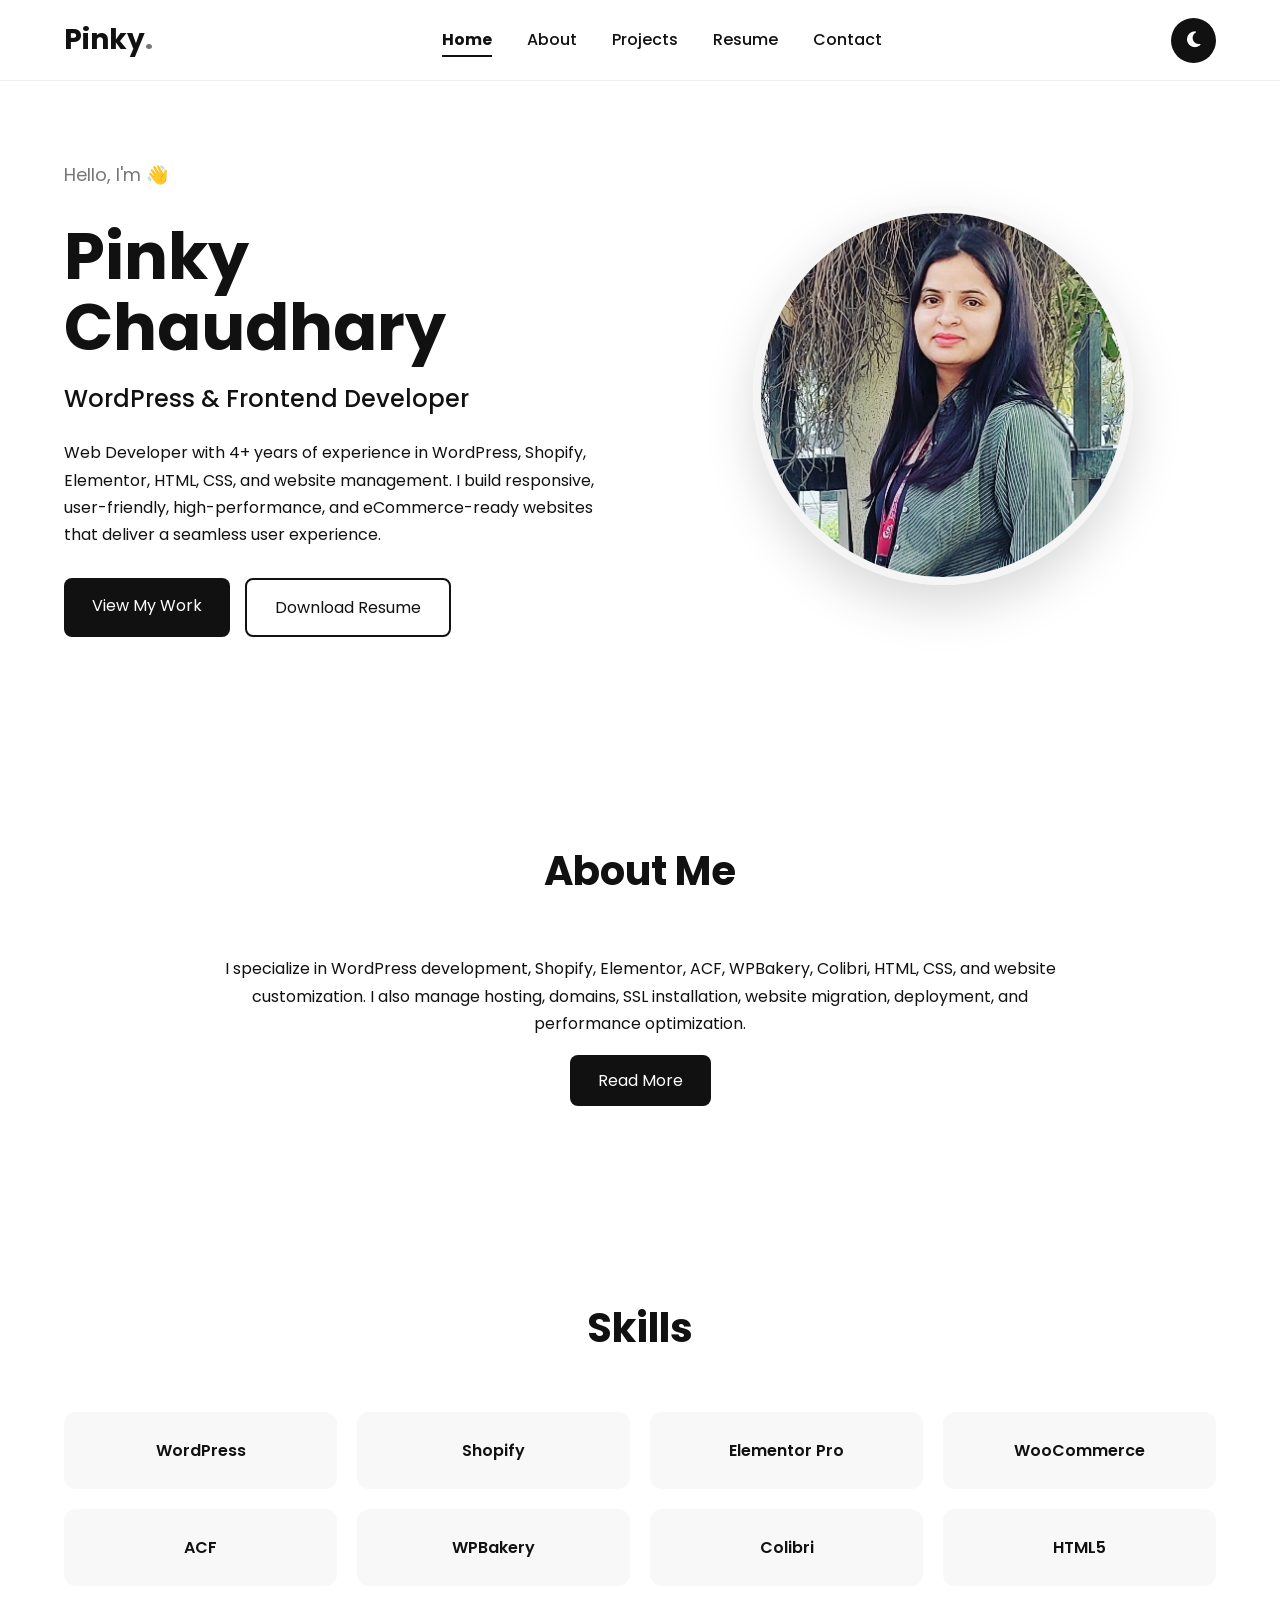
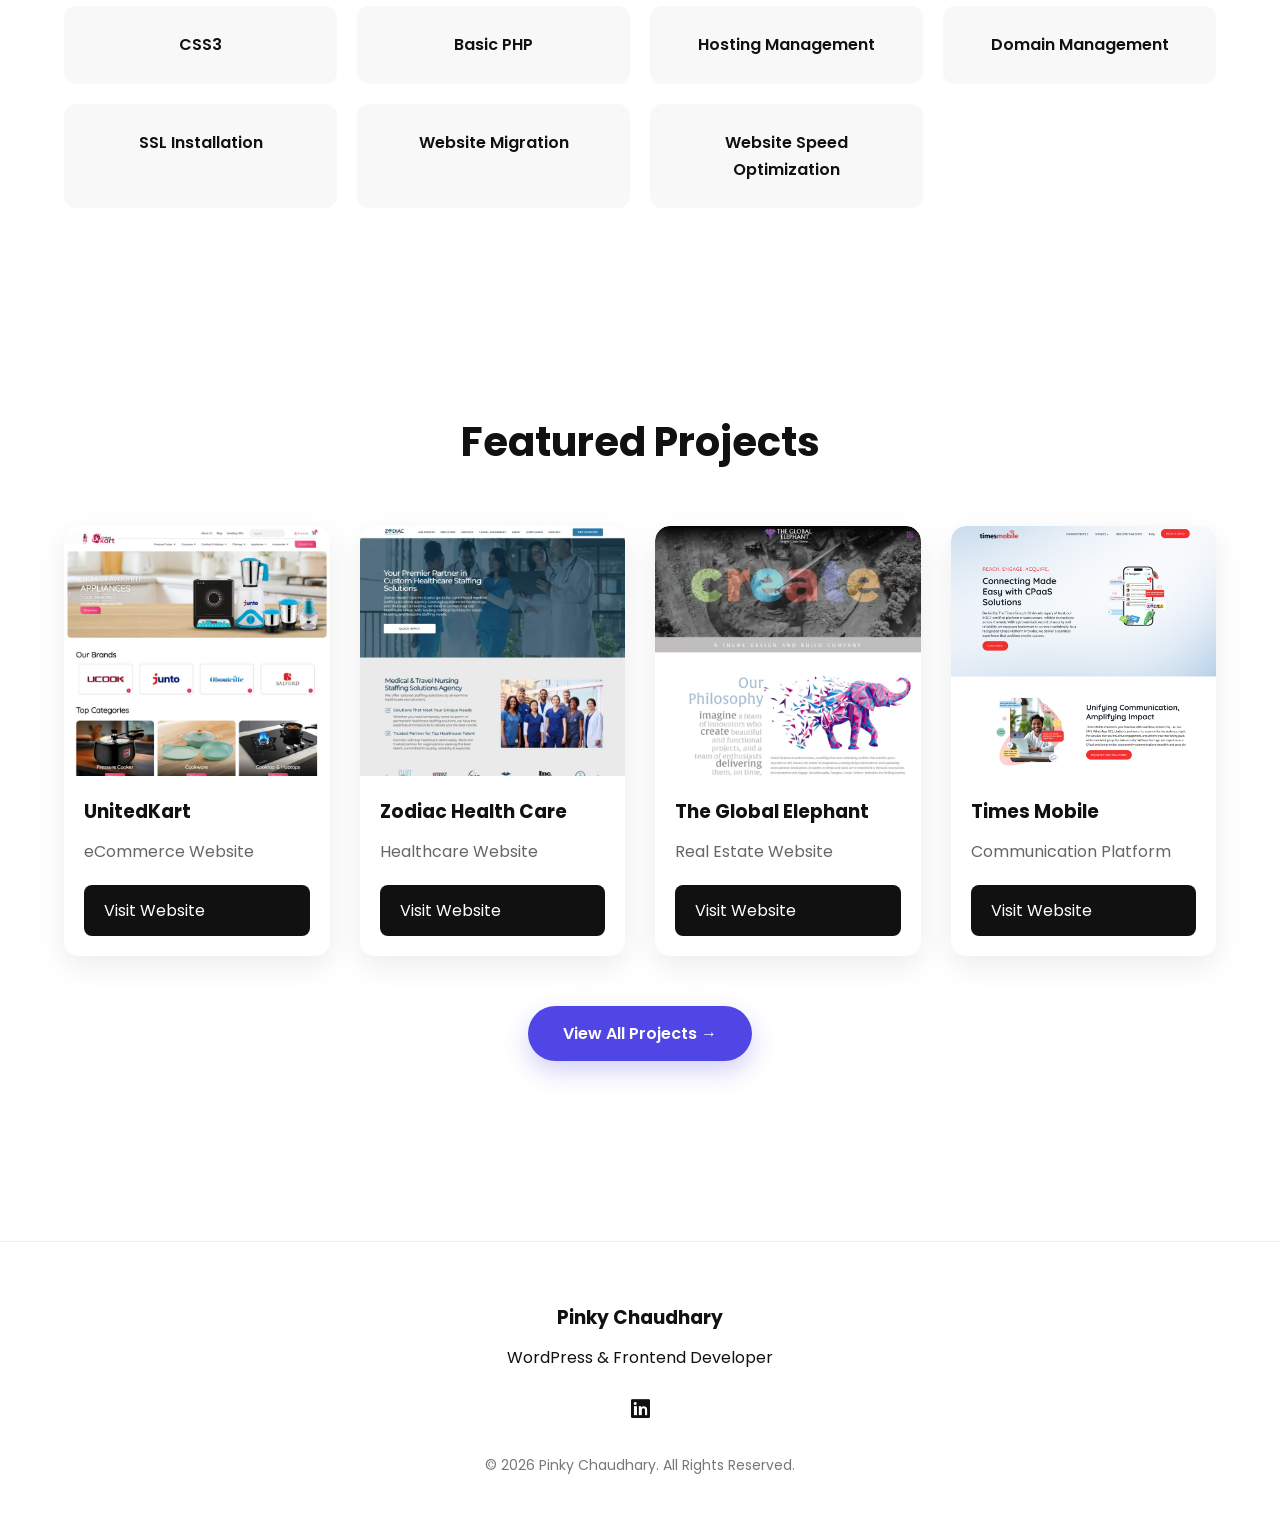
<file: index.html>
<!DOCTYPE html>
<html lang="en">
<head>
<meta charset="UTF-8">
<meta name="viewport" content="width=device-width, initial-scale=1.0">

<title>Pinky Chaudhary | WordPress & Frontend Developer</title>

<link rel="stylesheet" href="style.css">

<link rel="preconnect" href="https://fonts.googleapis.com">
<link href="https://fonts.googleapis.com/css2?family=Poppins:wght@300;400;500;600;700&display=swap" rel="stylesheet">

<link rel="stylesheet"
href="https://cdnjs.cloudflare.com/ajax/libs/font-awesome/6.5.1/css/all.min.css">

</head>
<body>

<!-- =========================
        NAVBAR
========================= -->

<header class="header">

<div class="container nav-container">

<div class="logo">
Pinky<span>.</span>
</div>

<nav>
<ul>
<li><a href="index.html">Home</a></li>
<li><a href="about.html">About</a></li>
<li><a href="projects.html">Projects</a></li>
<li><a href="Pinkychaudhary.pdf">Resume</a></li>
<li><a href="contact.html">Contact</a></li>
</ul>
</nav>

<button class="menu-toggle">
<i class="fa-solid fa-bars"></i>
</button>

<button id="theme-toggle">
<i class="fa-solid fa-moon"></i>
</button>

</div>

</header>

<!-- =========================
        HERO
========================= -->

<section class="hero">

<div class="container hero-wrapper">

<div class="hero-content">

<p class="subtitle">
Hello, I'm 👋
</p>

<h1>Pinky Chaudhary</h1>

<h2>WordPress & Frontend Developer</h2>

<p>
Web Developer with 4+ years of experience in WordPress, Shopify,
Elementor, HTML, CSS, and website management. I build responsive,
user-friendly, high-performance, and eCommerce-ready websites that
deliver a seamless user experience.
</p>

<div class="hero-btns">

<a href="projects.html" class="btn">
View My Work
</a>

<a href="Pinkychaudhary.pdf" class="btn-outline">
Download Resume
</a>

</div>

</div>

<div class="hero-image">

<img src="pinkynewphotonew.jpg"
alt="Pinky Chaudhary">

</div>

</div>

</section>

<!-- =========================
      ABOUT PREVIEW
========================= -->

<section class="about-preview">

<div class="container">

<h2 class="section-title">
About Me
</h2>

<p>
I specialize in WordPress development, Shopify, Elementor, ACF,
WPBakery, Colibri, HTML, CSS, and website customization. I also
manage hosting, domains, SSL installation, website migration,
deployment, and performance optimization.
</p>

<a href="about.html" class="btn">
Read More
</a>

</div>

</section>

<!-- =========================
        SKILLS
========================= -->

<section class="skills">

<div class="container">

<h2 class="section-title">
Skills
</h2>

<div class="skill-grid">

<div class="skill-card">WordPress</div>

<div class="skill-card">Shopify</div>

<div class="skill-card">Elementor Pro</div>

<div class="skill-card">WooCommerce</div>

<div class="skill-card">ACF</div>

<div class="skill-card">WPBakery</div>

<div class="skill-card">Colibri</div>

<div class="skill-card">HTML5</div>

<div class="skill-card">CSS3</div>

<div class="skill-card">Basic PHP</div>

<div class="skill-card">Hosting Management</div>

<div class="skill-card">Domain Management</div>

<div class="skill-card">SSL Installation</div>

<div class="skill-card">Website Migration</div>

<div class="skill-card">Website Speed Optimization</div>

</div>

</div>

</section>

<!-- =========================
        PROJECTS
========================= -->

<section class="projects">

<div class="container">

<h2 class="section-title">
Featured Projects
</h2>

<div class="project-grid">

<!-- UnitedKart -->

<div class="project-card">

<img src="Unitedkarthomepage.jpg" alt="UnitedKart Homepage">

<h3>UnitedKart</h3>

<p>
eCommerce Website
</p>

<a href="https://unitedkart.in/"
target="_blank"
class="project-btn">
Visit Website
</a>

</div>

<!-- Zodiac Health Care -->

<div class="project-card">

<img src="Homepagezodiachealth.webp" alt="Zodiac Health Care Homepage">

<h3>Zodiac Health Care</h3>

<p>
Healthcare Website
</p>

<a href="https://zodiac-healthcare.com/"
target="_blank"
class="project-btn">
Visit Website
</a>

</div>

<!-- The Global Elephant -->

<div class="project-card">

<img src="The-Global-Elephant-Homepage.webp" alt="The Global Elephant Homepage">

<h3>The Global Elephant</h3>

<p>
Real Estate Website
</p>

<a href="https://theglobalelephant.com/"
target="_blank"
class="project-btn">
Visit Website
</a>

</div>

<!-- Times Mobile -->

<div class="project-card">

<img src="timesmobile.jpg" alt="Times Mobile Homepage">

<h3>Times Mobile</h3>

<p>
Communication Platform
</p>

<a href="https://timesmobile.in/"
target="_blank"
class="project-btn">
Visit Website
</a>

</div>

</div>

<div class="view-more-wrapper">

<a href="projects.html" class="view-more-btn">
View All Projects →
</a>

</div>

</div>

</section>

<!-- =========================
          FOOTER
========================= -->

<footer>

<div class="container">

<h3>Pinky Chaudhary</h3>

<p>
WordPress & Frontend Developer
</p>

<div class="socials">

<a href="https://www.linkedin.com/in/pinky-chaudhary-ba3b971b2/"
target="_blank"
aria-label="LinkedIn">

<i class="fab fa-linkedin"></i>

</a>

</div>

<p style="margin-top:25px;font-size:14px;color:#777;">
© 2026 Pinky Chaudhary. All Rights Reserved.
</p>

</div>

</footer>

<script src="script.js"></script>

</body>
</html>
</file>
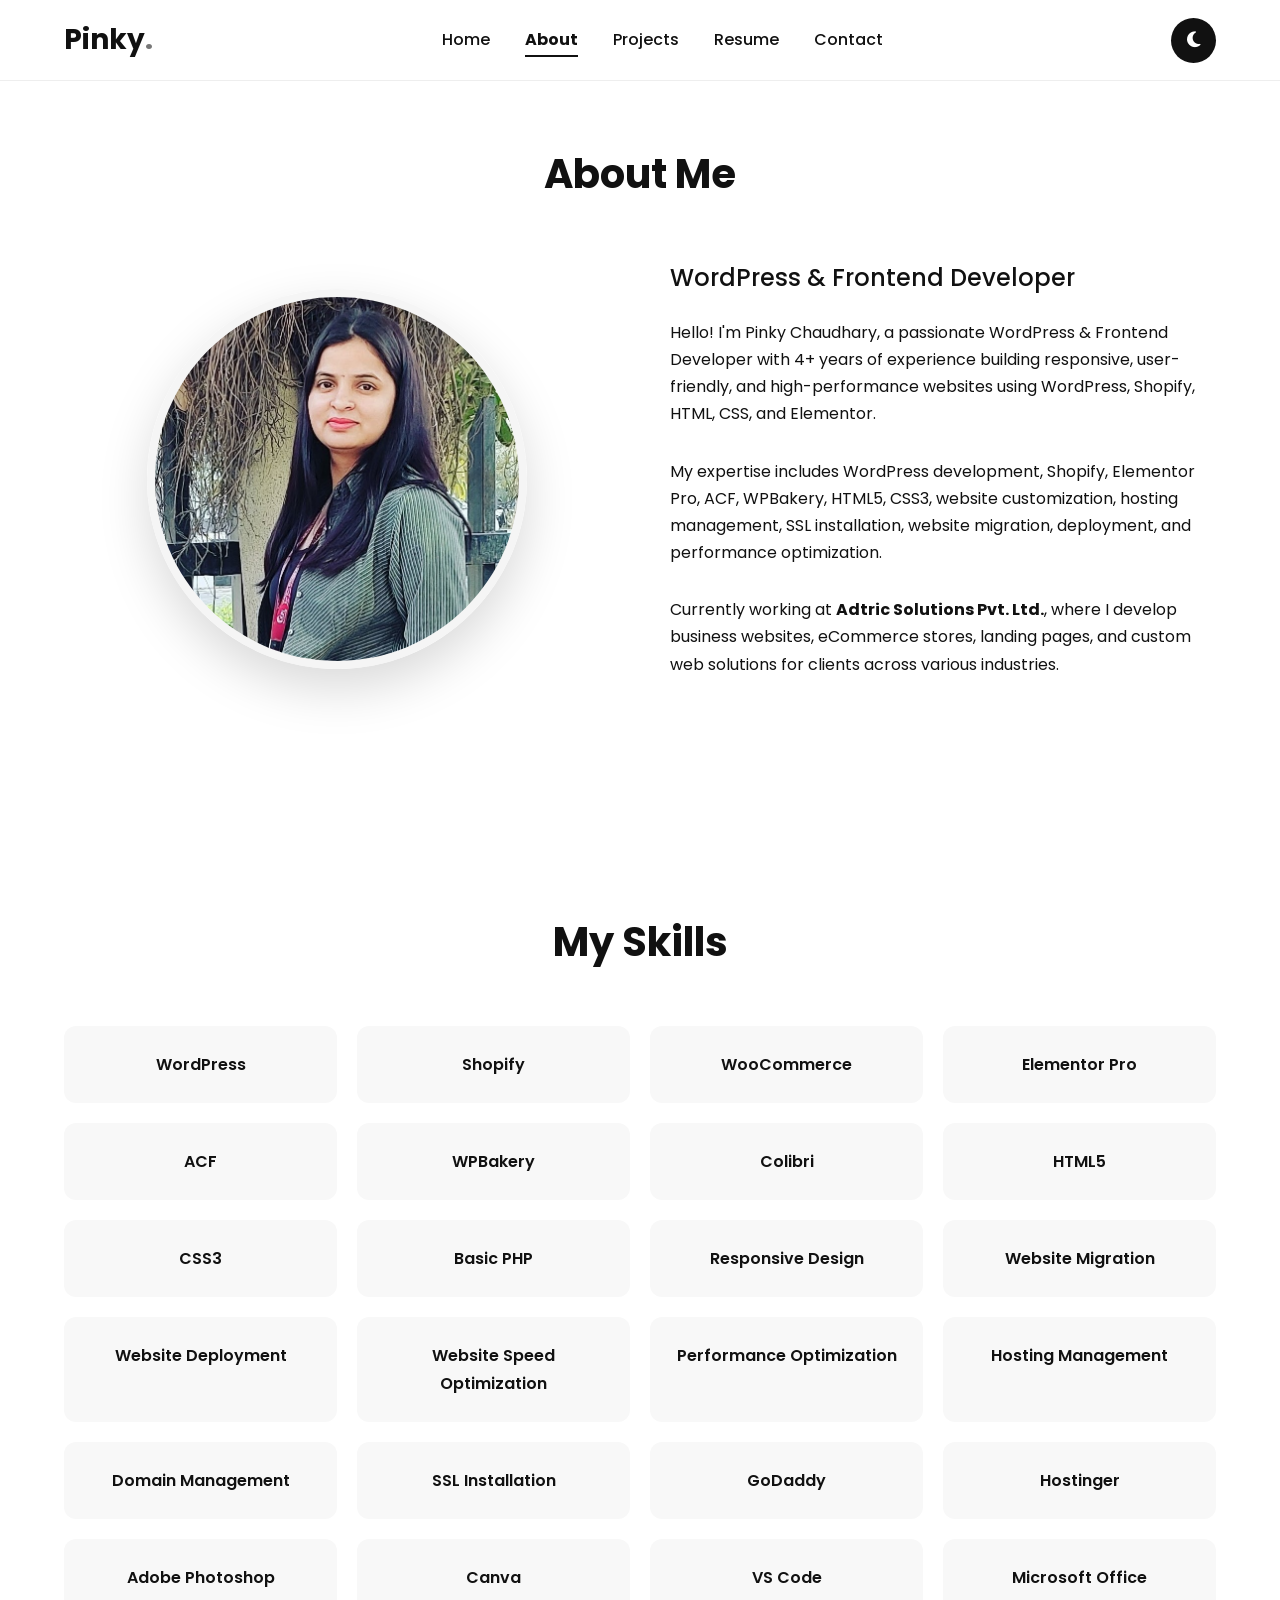
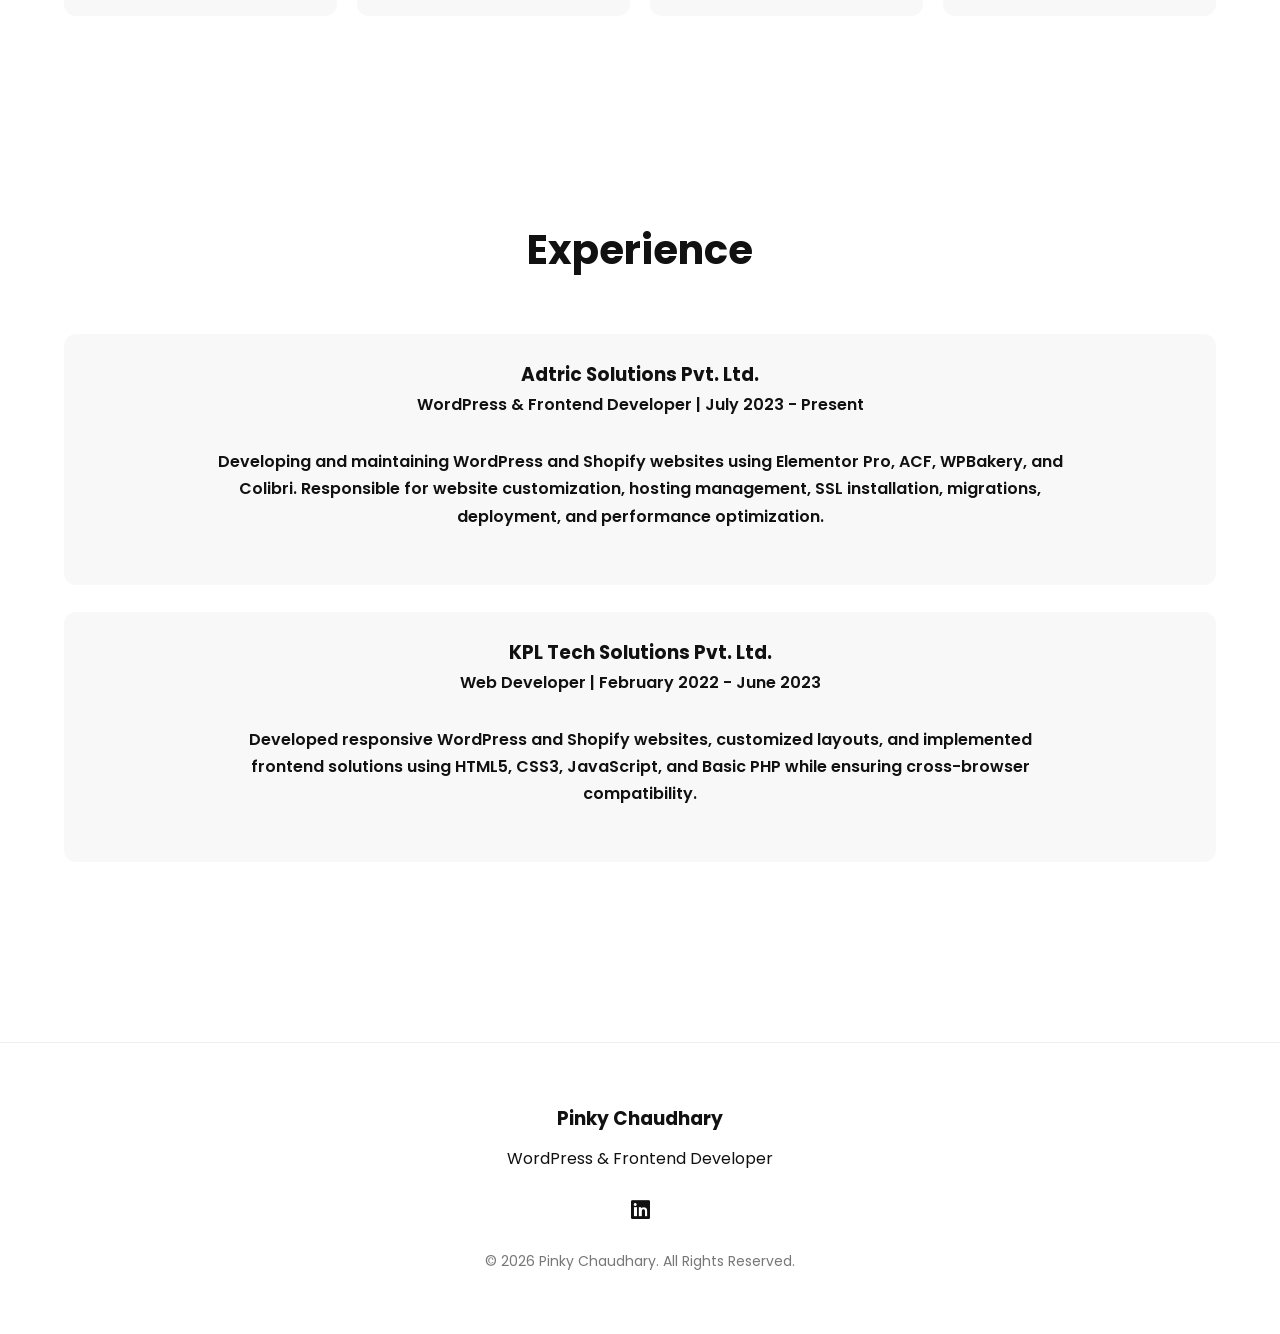
<file: about.html>
<!DOCTYPE html>
<html lang="en">
<head>
<meta charset="UTF-8">
<meta name="viewport" content="width=device-width, initial-scale=1.0">

<title>About | Pinky Chaudhary</title>

<link rel="stylesheet" href="style.css">

<link href="https://fonts.googleapis.com/css2?family=Poppins:wght@300;400;500;600;700&display=swap" rel="stylesheet">

<link rel="stylesheet"
href="https://cdnjs.cloudflare.com/ajax/libs/font-awesome/6.5.1/css/all.min.css">

</head>

<body>

<header class="header">

<div class="container nav-container">

<div class="logo">
Pinky<span>.</span>
</div>

<nav>
<ul>
<li><a href="index.html">Home</a></li>
<li><a href="about.html">About</a></li>
<li><a href="projects.html">Projects</a></li>
<li><a href="Pinkychaudhary.pdf">Resume</a></li>
<li><a href="contact.html">Contact</a></li>
</ul>
</nav>

<button class="menu-toggle">
<i class="fa-solid fa-bars"></i>
</button>

<button id="theme-toggle">
<i class="fa-solid fa-moon"></i>
</button>

</div>

</header>

<!-- About -->

<section class="hero" style="padding-top:140px;">

<div class="container">

<h1 class="section-title">
About Me
</h1>

<div class="hero-wrapper">

<div class="hero-image">

<img src="pinkynewphotonew.jpg"
alt="Pinky Chaudhary">

</div>

<div class="hero-content">

<h2>WordPress & Frontend Developer</h2>

<p>
Hello! I'm Pinky Chaudhary, a passionate WordPress & Frontend Developer with 4+ years of experience building responsive, user-friendly, and high-performance websites using WordPress, Shopify, HTML, CSS, and Elementor.
</p>

<p>
My expertise includes WordPress development, Shopify, Elementor Pro, ACF, WPBakery, HTML5, CSS3, website customization, hosting management, SSL installation, website migration, deployment, and performance optimization.
</p>

<p>
Currently working at <strong>Adtric Solutions Pvt. Ltd.</strong>, where I develop business websites, eCommerce stores, landing pages, and custom web solutions for clients across various industries.
</p>

</div>

</div>

</div>

</section>

<!-- Skills -->

<section class="skills">

<div class="container">

<h2 class="section-title">
My Skills
</h2>

<div class="skill-grid">

<div class="skill-card">WordPress</div>

<div class="skill-card">Shopify</div>

<div class="skill-card">WooCommerce</div>

<div class="skill-card">Elementor Pro</div>

<div class="skill-card">ACF</div>

<div class="skill-card">WPBakery</div>

<div class="skill-card">Colibri</div>

<div class="skill-card">HTML5</div>

<div class="skill-card">CSS3</div>

<div class="skill-card">Basic PHP</div>

<div class="skill-card">Responsive Design</div>

<div class="skill-card">Website Migration</div>

<div class="skill-card">Website Deployment</div>

<div class="skill-card">Website Speed Optimization</div>

<div class="skill-card">Performance Optimization</div>

<div class="skill-card">Hosting Management</div>

<div class="skill-card">Domain Management</div>

<div class="skill-card">SSL Installation</div>

<div class="skill-card">GoDaddy</div>

<div class="skill-card">Hostinger</div>

<div class="skill-card">Adobe Photoshop</div>

<div class="skill-card">Canva</div>

<div class="skill-card">VS Code</div>

<div class="skill-card">Microsoft Office</div>

</div>

</div>

</section>

<!-- Experience -->

<section class="about-preview">

<div class="container">

<h2 class="section-title">
Experience
</h2>

<div class="skill-card">

<h3>Adtric Solutions Pvt. Ltd.</h3>

<p>
WordPress & Frontend Developer | July 2023 - Present
</p>

<p>
Developing and maintaining WordPress and Shopify websites using Elementor Pro, ACF, WPBakery, and Colibri. Responsible for website customization, hosting management, SSL installation, migrations, deployment, and performance optimization.
</p>

</div>

<br>

<div class="skill-card">

<h3>KPL Tech Solutions Pvt. Ltd.</h3>

<p>
Web Developer | February 2022 - June 2023
</p>

<p>
Developed responsive WordPress and Shopify websites, customized layouts, and implemented frontend solutions using HTML5, CSS3, JavaScript, and Basic PHP while ensuring cross-browser compatibility.
</p>

</div>

</div>

</section>

<!-- Footer -->

<footer>

<div class="container">

<h3>Pinky Chaudhary</h3>

<p>
WordPress & Frontend Developer
</p>

<div class="socials">

<a href="https://www.linkedin.com/in/pinky-chaudhary-ba3b971b2/"
target="_blank"
aria-label="LinkedIn">

<i class="fab fa-linkedin"></i>

</a>

</div>

<p style="margin-top:20px;font-size:14px;color:#777;">
© 2026 Pinky Chaudhary. All Rights Reserved.
</p>

</div>

</footer>

<script src="script.js"></script>

</body>
</html>
</file>
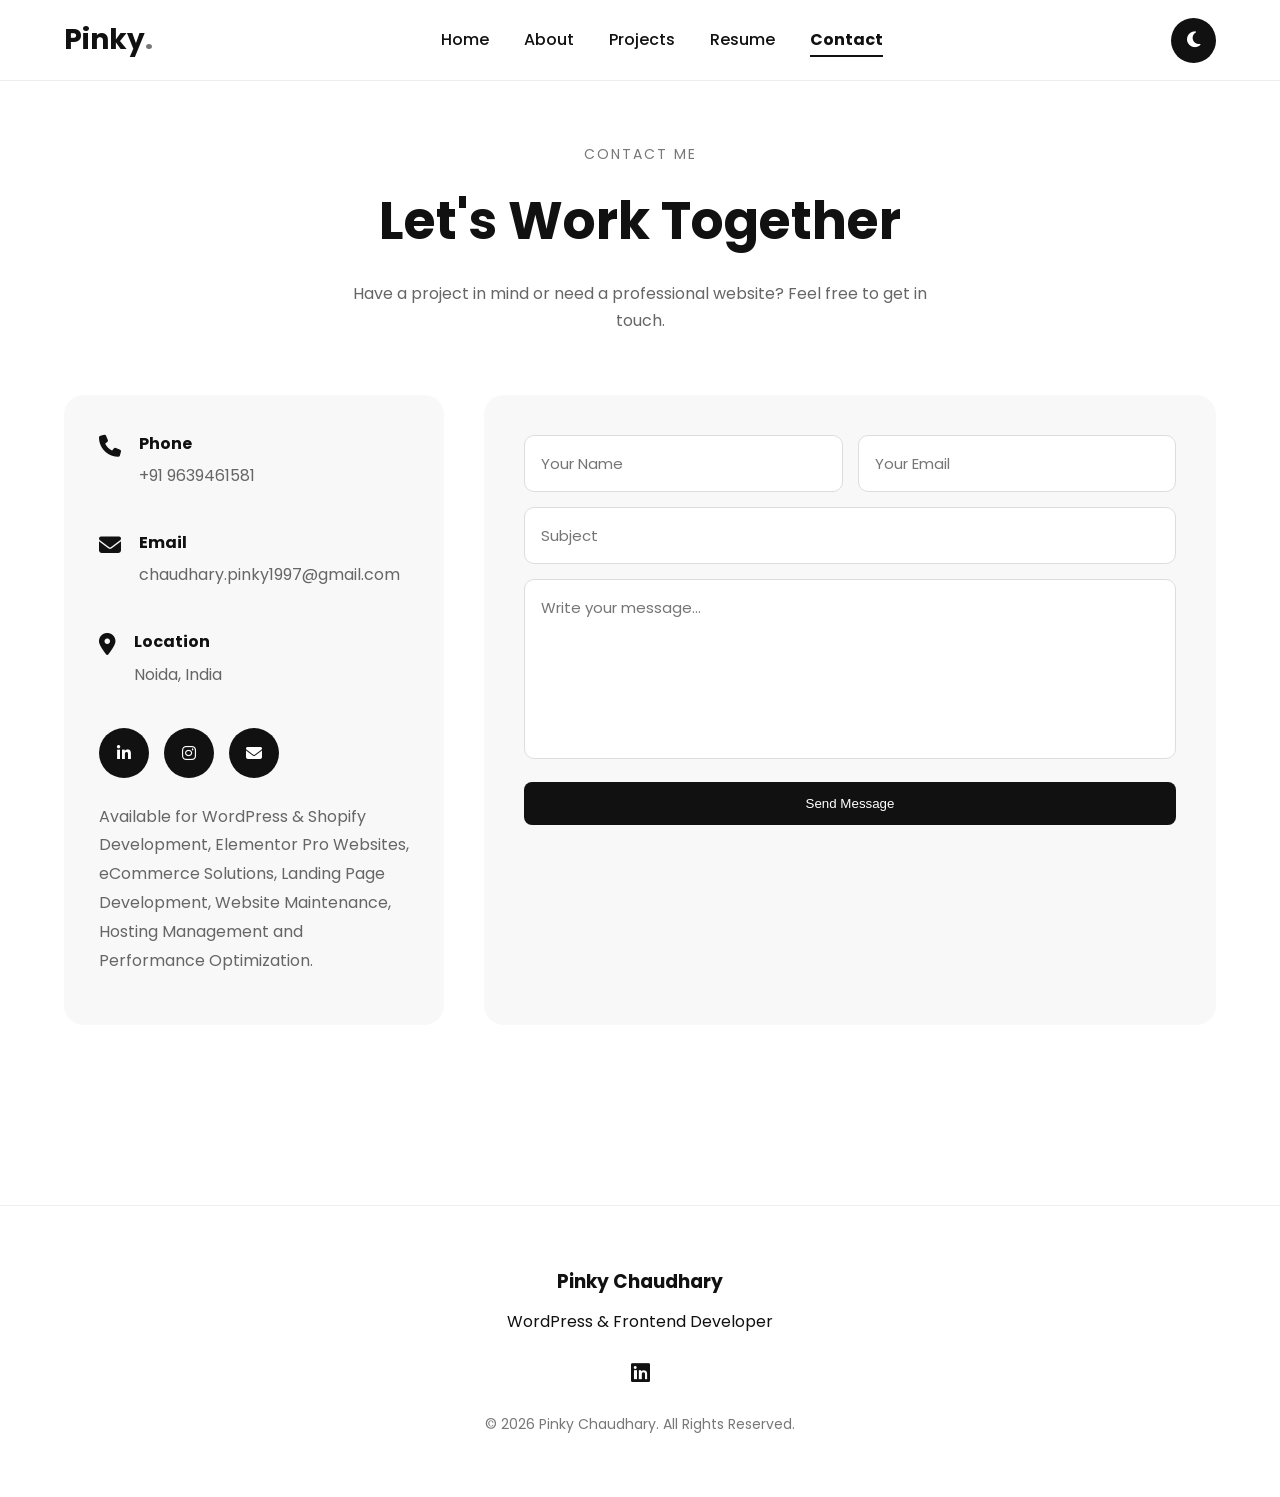
<file: contact.html>
<!DOCTYPE html>
<html lang="en">
<head>
<meta charset="UTF-8">
<meta name="viewport" content="width=device-width, initial-scale=1.0">
<title>Contact | Pinky Chaudhary</title>

<link rel="stylesheet" href="style.css">

<link href="https://fonts.googleapis.com/css2?family=Poppins:wght@300;400;500;600;700&display=swap" rel="stylesheet">

<link rel="stylesheet"
href="https://cdnjs.cloudflare.com/ajax/libs/font-awesome/6.5.1/css/all.min.css">

</head>
<body>

<header class="header">

    <div class="container nav-container">

        <div class="logo">
            Pinky<span>.</span>
        </div>

        <nav>
            <ul>
                <li><a href="index.html">Home</a></li>
                <li><a href="about.html">About</a></li>
                <li><a href="projects.html">Projects</a></li>
                <li><a href="Pinkychaudhary.pdf">Resume</a></li>
                <li><a href="contact.html">Contact</a></li>
            </ul>
        </nav>
<button class="menu-toggle">
            <i class="fa-solid fa-bars"></i>
        </button>
        <button id="theme-toggle">
            <i class="fa-solid fa-moon"></i>
        </button>

    </div>

</header>

<section class="contact-page">

    <div class="container">

        <div class="contact-heading">

            <span>CONTACT ME</span>

            <h1>Let's Work Together</h1>

            <p>
                Have a project in mind or need a professional website?
                Feel free to get in touch.
            </p>

        </div>

        <div class="contact-wrapper">

            <!-- LEFT SIDE -->

            <div class="contact-info">

                <div class="info-box">
                    <i class="fa-solid fa-phone"></i>
                    <div>
                        <h4>Phone</h4>
                        <p>+91 9639461581</p>
                    </div>
                </div>

                <div class="info-box">
                    <i class="fa-solid fa-envelope"></i>
                    <div>
                        <h4>Email</h4>
                        <p>chaudhary.pinky1997@gmail.com</p>
                    </div>
                </div>

                <div class="info-box">
                    <i class="fa-solid fa-location-dot"></i>
                    <div>
                        <h4>Location</h4>
                        <p>Noida, India</p>
                    </div>
                </div>

                <div class="social-links">

                    <a href="www.linkedin.com/in/pinky-chaudhary-ba3b971b2" target="_blank">
                        <i class="fab fa-linkedin-in"></i>
                    </a>

                    <a href="#" target="_blank">
                        <i class="fab fa-instagram"></i>
                    </a>

                    <a href="mailto:chaudhary.pinky1997@gmail.com">
                        <i class="fa-solid fa-envelope"></i>
                    </a>

                </div>

                <p class="contact-note">
                    Available for WordPress & Shopify Development,
Elementor Pro Websites, eCommerce Solutions,
Landing Page Development, Website Maintenance,
Hosting Management and Performance Optimization.
                </p>

            </div>

            <!-- RIGHT SIDE -->

            <div class="contact-form-box">

               <form action="https://api.web3forms.com/submit" method="POST">

    <input type="hidden" name="access_key" value="8af04c7f-29f1-4723-a094-9a48fa2bce26">

    <input type="hidden" name="subject" value="New Portfolio Contact Form Submission">

    <input type="hidden" name="from_name" value="Pinky Portfolio">
    <input type="hidden" name="redirect" value="https://YOUR_USERNAME.github.io/thankyou.html">

    <input type="checkbox" name="botcheck" style="display:none;">

    <div class="input-group">

        <input
            type="text"
            name="name"
            placeholder="Your Name"
            required>

        <input
            type="email"
            name="email"
            placeholder="Your Email"
            required>

    </div>

    <input
        type="text"
        name="user_subject"
        placeholder="Subject"
        required>

    <textarea
        name="message"
        placeholder="Write your message..."
        required></textarea>

    <button type="submit" class="btn">
        Send Message
    </button>

</form>

            </div>

        </div>

    </div>

</section>

<footer>

<div class="container">

<h3>Pinky Chaudhary</h3>

<p>
WordPress & Frontend Developer
</p>

<div class="socials">

<a href="https://www.linkedin.com/in/pinky-chaudhary-ba3b971b2/"
target="_blank"
aria-label="LinkedIn">

<i class="fab fa-linkedin"></i>

</a>

</div>

<p style="margin-top:20px;font-size:14px;color:#777;">
© 2026 Pinky Chaudhary. All Rights Reserved.
</p>

</div>

</footer>
<script src="script.js"></script>

</body>
</html>
</file>
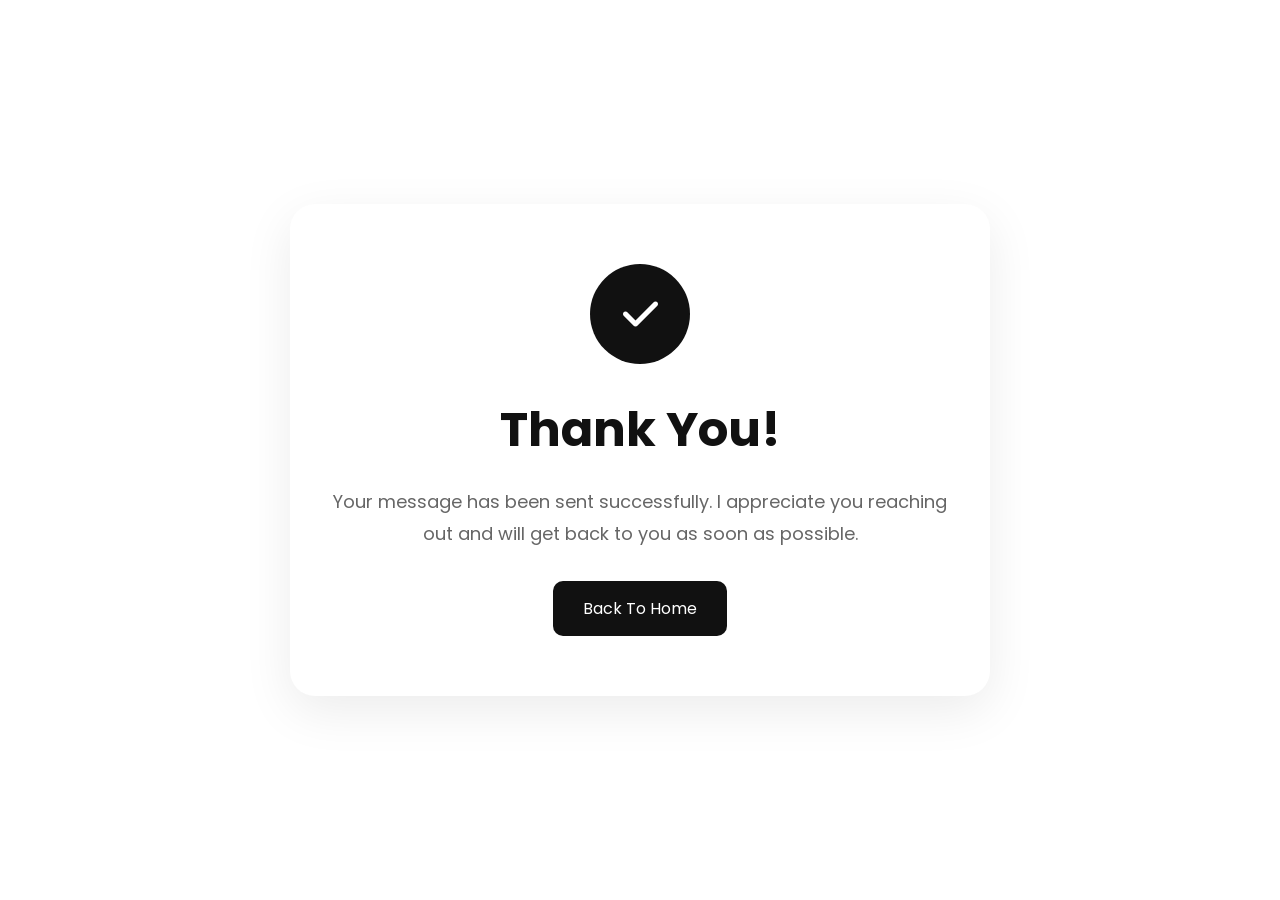
<file: thankyou.html>
<!DOCTYPE html>
<html lang="en">
<head>
<meta charset="UTF-8">
<meta name="viewport" content="width=device-width, initial-scale=1.0">

<title>Thank You | Raj Thakur</title>

<link rel="stylesheet" href="style.css">

<link href="https://fonts.googleapis.com/css2?family=Poppins:wght@300;400;500;600;700&display=swap" rel="stylesheet">

<link rel="stylesheet"
href="https://cdnjs.cloudflare.com/ajax/libs/font-awesome/6.5.1/css/all.min.css">

<style>

.thankyou-page{
    min-height:100vh;
    display:flex;
    justify-content:center;
    align-items:center;
    padding:20px;
}

.thankyou-card{
    max-width:700px;
    width:100%;
    text-align:center;
    background:#fff;
    padding:60px 40px;
    border-radius:25px;
    box-shadow:0 15px 50px rgba(0,0,0,.08);
}

.success-icon{
    width:100px;
    height:100px;
    margin:auto;
    border-radius:50%;
    background:#111;
    color:#fff;
    display:flex;
    justify-content:center;
    align-items:center;
    font-size:40px;
    margin-bottom:25px;
}

.thankyou-card h1{
    font-size:48px;
    margin-bottom:15px;
}

.thankyou-card p{
    color:#666;
    font-size:18px;
    line-height:1.8;
    margin-bottom:30px;
}

.home-btn{
    display:inline-block;
    padding:14px 30px;
    background:#111;
    color:#fff;
    text-decoration:none;
    border-radius:10px;
    transition:.3s;
}

.home-btn:hover{
    background:#333;
}

@media(max-width:768px){

.thankyou-card{
    padding:40px 25px;
}

.thankyou-card h1{
    font-size:36px;
}

.thankyou-card p{
    font-size:16px;
}

}

</style>

</head>
<body>

<section class="thankyou-page">

    <div class="thankyou-card">

        <div class="success-icon">
            <i class="fa-solid fa-check"></i>
        </div>

        <h1>Thank You!</h1>

        <p>
            Your message has been sent successfully.
            I appreciate you reaching out and will get back
            to you as soon as possible.
        </p>

        <a href="index.html" class="home-btn">
            Back To Home
        </a>

    </div>

</section>

</body>
</html>
</file>
<file: style.css>
/* ==========================
   GLOBAL
========================== */

*{
    margin:0;
    padding:0;
    box-sizing:border-box;
}

html{
    scroll-behavior:smooth;
}

body{
    font-family:'Poppins',sans-serif;
    background:#ffffff;
    color:#111111;
    transition:.4s ease;
    line-height:1.7;
}

.container{
    width:90%;
    max-width:1200px;
    margin:auto;
}

/* ==========================
   DARK MODE
========================== */

body.dark{
    background:#0f0f0f;
    color:#ffffff;
}

body.dark .header{
    background:#111;
}

body.dark .project-card,
body.dark .skill-card{
    background:#181818;
    color:#fff;
    border:1px solid #2b2b2b;
}

/* ==========================
   HEADER
========================== */

.header{
    position:fixed;
    top:0;
    left:0;
    width:100%;
    background:#fff;
    z-index:999;
    border-bottom:1px solid #eee;
}

.nav-container{
    display:flex;
    align-items:center;
    justify-content:space-between;
    height:80px;
}

.logo{
    font-size:28px;
    font-weight:700;
}

.logo span{
    color:#777;
}

nav ul{
    display:flex;
    gap:35px;
    list-style:none;
}

nav ul li a{
    text-decoration:none;
    color:#111;
    font-weight:500;
    transition:.3s;
}

nav ul li a:hover{
    color:#555;
}

body.dark nav ul li a{
    color:#fff;
}

#theme-toggle{
    width:45px;
    height:45px;
    border:none;
    border-radius:50%;
    cursor:pointer;
    background:#111;
    color:#fff;
    font-size:18px;
}

/* ==========================
   HERO
========================== */

.hero{
    padding:160px 0 100px;
}

.hero-wrapper{
    display:flex;
    align-items:center;
    justify-content:space-between;
    gap:60px;
}

.hero-content{
    flex:1;
}

.subtitle{
    font-size:18px;
    color:#777;
    margin-bottom:10px;
}

.hero-content h1{
    font-size:65px;
    line-height:1.1;
    margin-bottom:15px;
}

.hero-content h2{
    font-size:24px;
    font-weight:500;
    margin-bottom:20px;
}

.hero-content p{
    max-width:600px;
    margin-bottom:30px;
}

.hero-btns{
    display:flex;
    gap:15px;
}

.hero-image{
    flex:1;
    text-align:center;
}

.hero-image img{
    width:380px;
    height:380px;
    object-fit:cover;
    border-radius:50%;
    border:8px solid #f5f5f5;
    box-shadow:0 20px 50px rgba(0,0,0,.15);
}

/* ==========================
   BUTTONS
========================== */

.btn{
    background:#111;
    color:#fff;
    padding:14px 28px;
    text-decoration:none;
    border-radius:8px;
    transition:.3s;
}

.btn:hover{
    background:#333;
}

.btn-outline{
    border:2px solid #111;
    color:#111;
    padding:14px 28px;
    border-radius:8px;
    text-decoration:none;
    transition:.3s;
}

.btn-outline:hover{
    background:#111;
    color:#fff;
}

/* ==========================
   SECTION TITLE
========================== */

.section-title{
    text-align:center;
    font-size:40px;
    margin-bottom:50px;
}

/* ==========================
   ABOUT
========================== */

.about-preview{
    padding:100px 0;
    text-align:center;
}

.about-preview p{
    max-width:850px;
    margin:auto;
    margin-bottom:30px;
}

/* ==========================
   SKILLS
========================== */

.skills{
    padding:100px 0;
}

.skill-grid{
    display:grid;
    grid-template-columns:repeat(auto-fit,minmax(220px,1fr));
    gap:20px;
}

.skill-card{
    padding:25px;
    text-align:center;
    background:#f8f8f8;
    border-radius:12px;
    font-weight:600;
    transition:.3s;
}

.skill-card:hover{
    transform:translateY(-8px);
}

/* ==========================
   PROJECTS
========================== */

.projects{
    padding:100px 0;
}

.project-grid{
    display:grid;
    grid-template-columns:repeat(auto-fit,minmax(260px,1fr));
    gap:30px;
}

.project-card{
    background:#fff;
    border-radius:15px;
    overflow:hidden;
    box-shadow:0 10px 30px rgba(0,0,0,.08);
    transition:.4s;
}

.project-card:hover{
    transform:translateY(-10px);
}

.project-card img{
    width:100%;
    height:250px;
    object-fit:cover;
    object-position:top;
    display:block;
    border-radius:15px 15px 0 0;
}

.project-card h3{
    padding:20px 20px 10px;
}

.project-card p{
    padding:0 20px 20px;
    color:#666;
}

/* ==========================
   FOOTER
========================== */

footer{
    padding:60px 0;
    text-align:center;
    border-top:1px solid #eee;
    margin-top:80px;
}

footer h3{
    margin-bottom:10px;
}

.socials{
    margin-top:20px;
}

.socials a{
    color:#111;
    font-size:22px;
    margin:0 10px;
}

body.dark .socials a{
    color:#fff;
}

/* ==========================
   RESPONSIVE
========================== */

@media(max-width:991px){

.hero-wrapper{
    flex-direction:column-reverse;
    text-align:center;
}

.hero-content h1{
    font-size:50px;
}

.hero-image img{
    width:300px;
    height:300px;
}

nav{
    display:none;
}

}

@media(max-width:576px){

.hero-content h1{
    font-size:40px;
}

.hero-content h2{
    font-size:20px;
}

.hero-btns{
    flex-direction:column;
}

.hero-image img{
    width:250px;
    height:250px;
}

.section-title{
    font-size:30px;
}

}

/* ==========================
   ABOUT PAGE
========================== */

.about-section{
    padding:120px 0 80px;
}

.about-content{
    display:grid;
    grid-template-columns:1fr 1.2fr;
    gap:60px;
    align-items:center;
}

.about-image img{
    width:100%;
    max-width:400px;
    border-radius:20px;
    box-shadow:0 15px 40px rgba(0,0,0,.15);
}

.about-text h2{
    margin-bottom:20px;
    font-size:40px;
}

.about-text p{
    margin-bottom:20px;
}

/* ==========================
   EXPERIENCE
========================== */

.timeline{
    margin-top:50px;
}

.timeline-item{
    background:#f8f8f8;
    padding:30px;
    border-radius:15px;
    margin-bottom:20px;
}

body.dark .timeline-item{
    background:#181818;
}

/* ==========================
   PROJECT PAGE
========================== */

.project-card{
    display:flex;
    flex-direction:column;
    height:100%;
}

.project-card .btn{
    margin-top:auto;
}

.project-card img{
    transition:.4s;
}

.project-card:hover img{
    transform:scale(1.05);
}

.project-card{
    overflow:hidden;
}

/* ==========================
   CONTACT PAGE
========================== */

.contact-section{
    padding:120px 0 80px;
}

.contact-wrapper{
    display:grid;
    grid-template-columns:1fr 1fr;
    gap:40px;
}

.contact-info{
    background:#f8f8f8;
    padding:40px;
    border-radius:20px;
}

body.dark .contact-info{
    background:#181818;
}

.contact-info h3{
    margin-bottom:20px;
}

.contact-info p{
    margin-bottom:15px;
}

.contact-form{
    background:#f8f8f8;
    padding:40px;
    border-radius:20px;
}

body.dark .contact-form{
    background:#181818;
}

.contact-form input,
.contact-form textarea{
    width:100%;
    padding:15px;
    margin-bottom:15px;
    border:1px solid #ddd;
    border-radius:10px;
    font-family:inherit;
}

.contact-form textarea{
    min-height:150px;
    resize:none;
}

.contact-form button{
    width:100%;
    border:none;
    cursor:pointer;
}

/* ==========================
   RESUME PAGE
========================== */

.resume-section{
    padding:120px 0 80px;
}

.resume-box{
    background:#f8f8f8;
    padding:40px;
    border-radius:20px;
    margin-bottom:30px;
}

body.dark .resume-box{
    background:#181818;
}

.resume-box h3{
    margin-bottom:15px;
}

/* ==========================
   MOBILE
========================== */

@media(max-width:768px){

.about-content{
    grid-template-columns:1fr;
}

.contact-wrapper{
    grid-template-columns:1fr;
}

}

/* ==========================
   CONTACT PAGE
========================== */

.contact-page{
    padding:140px 0 100px;
}

.contact-heading{
    text-align:center;
    margin-bottom:60px;
}

.contact-heading span{
    display:inline-block;
    margin-bottom:10px;
    letter-spacing:2px;
    font-size:14px;
    color:#777;
}

.contact-heading h1{
    font-size:52px;
    margin-bottom:15px;
}

.contact-heading p{
    max-width:600px;
    margin:auto;
    color:#666;
}

.contact-wrapper{
    display:grid;
    grid-template-columns:380px 1fr;
    gap:40px;
}

.contact-info{
    background:#f8f8f8;
    padding:35px;
    border-radius:20px;
}

.info-box{
    display:flex;
    gap:18px;
    margin-bottom:25px;
}

.info-box i{
    font-size:22px;
    margin-top:5px;
}

.info-box h4{
    margin-bottom:5px;
}

.info-box p{
    color:#666;
}

.social-links{
    display:flex;
    gap:15px;
    margin-top:25px;
}

.social-links a{
    width:50px;
    height:50px;
    display:flex;
    align-items:center;
    justify-content:center;
    background:#111;
    color:#fff;
    border-radius:50%;
    text-decoration:none;
    transition:.3s;
}

.social-links a:hover{
    transform:translateY(-5px);
}

.contact-note{
    margin-top:25px;
    line-height:1.8;
    color:#666;
}

.contact-form-box{
    background:#f8f8f8;
    padding:40px;
    border-radius:20px;
}

.input-group{
    display:grid;
    grid-template-columns:1fr 1fr;
    gap:15px;
}

.contact-form-box input,
.contact-form-box textarea{
    width:100%;
    padding:16px;
    margin-bottom:15px;
    border:1px solid #ddd;
    border-radius:10px;
    outline:none;
    font-family:'Poppins',sans-serif;
    font-size:15px;
}

.contact-form-box input:focus,
.contact-form-box textarea:focus{
    border-color:#111;
}

.contact-form-box textarea{
    height:180px;
    resize:none;
}

.contact-form-box .btn{
    width:100%;
    border:none;
    cursor:pointer;
}

/* DARK MODE */

body.dark .contact-info,
body.dark .contact-form-box{
    background:#181818;
}

body.dark .info-box p,
body.dark .contact-note,
body.dark .contact-heading p{
    color:#cfcfcf;
}

body.dark .contact-form-box input,
body.dark .contact-form-box textarea{
    background:#111;
    color:#fff;
    border:1px solid #2b2b2b;
}

body.dark .social-links a{
    background:#fff;
    color:#111;
}

/* MOBILE */

@media(max-width:768px){

.contact-wrapper{
    grid-template-columns:1fr;
}

.input-group{
    grid-template-columns:1fr;
}

.contact-heading h1{
    font-size:38px;
}

.contact-info,
.contact-form-box{
    padding:25px;
}

}
.project-btn{
    display:inline-block;
    margin:0 20px 20px;
    padding:12px 20px;
    background:#111;
    color:#fff;
    text-decoration:none;
    border-radius:8px;
    transition:.3s;
}

.project-btn:hover{
    background:#333;
}

body.dark .project-btn{
    background:#fff;
    color:#111;
}

/* HAMBURGER */

.menu-toggle{
    display:none;
    background:none;
    border:none;
    font-size:26px;
    cursor:pointer;
    color:#111;
}

body.dark .menu-toggle{
    color:#fff;
}

/* MOBILE & TABLET */

@media(max-width:991px){

    nav{
        display:none;
        position:absolute;
        top:80px;
        left:0;
        width:100%;
        background:#fff;
        padding:25px 0;
        box-shadow:0 10px 30px rgba(0,0,0,.1);
        z-index:999;
    }

    body.dark nav{
        background:#181818;
    }

    nav.active{
        display:block;
    }

    nav ul{
        flex-direction:column;
        text-align:center;
        gap:20px;
    }

    .menu-toggle{
        display:block;
    }

    .nav-container{
        justify-content:space-between;
    }

}
@media(max-width:991px){

    #theme-toggle{

        position:fixed;

        bottom:100px;
        right:26px;

        width:50px;
        height:50px;

        border-radius:50%;

        z-index:9999;

        box-shadow:0 10px 25px rgba(0,0,0,.2);

    }

}

.view-more-wrapper {
    text-align: center;
    margin-top: 50px;
}

.view-more-btn {
    display: inline-block;
    padding: 14px 35px;
    background: #4f46e5;
    color: #fff;
    text-decoration: none;
    font-size: 16px;
    font-weight: 600;
    border-radius: 50px;
    transition: all 0.3s ease;
    box-shadow: 0 10px 25px rgba(79, 70, 229, 0.25);
}

.view-more-btn:hover {
    background: #3730a3;
    transform: translateY(-3px);
    box-shadow: 0 15px 35px rgba(79, 70, 229, 0.35);
}
</file>
